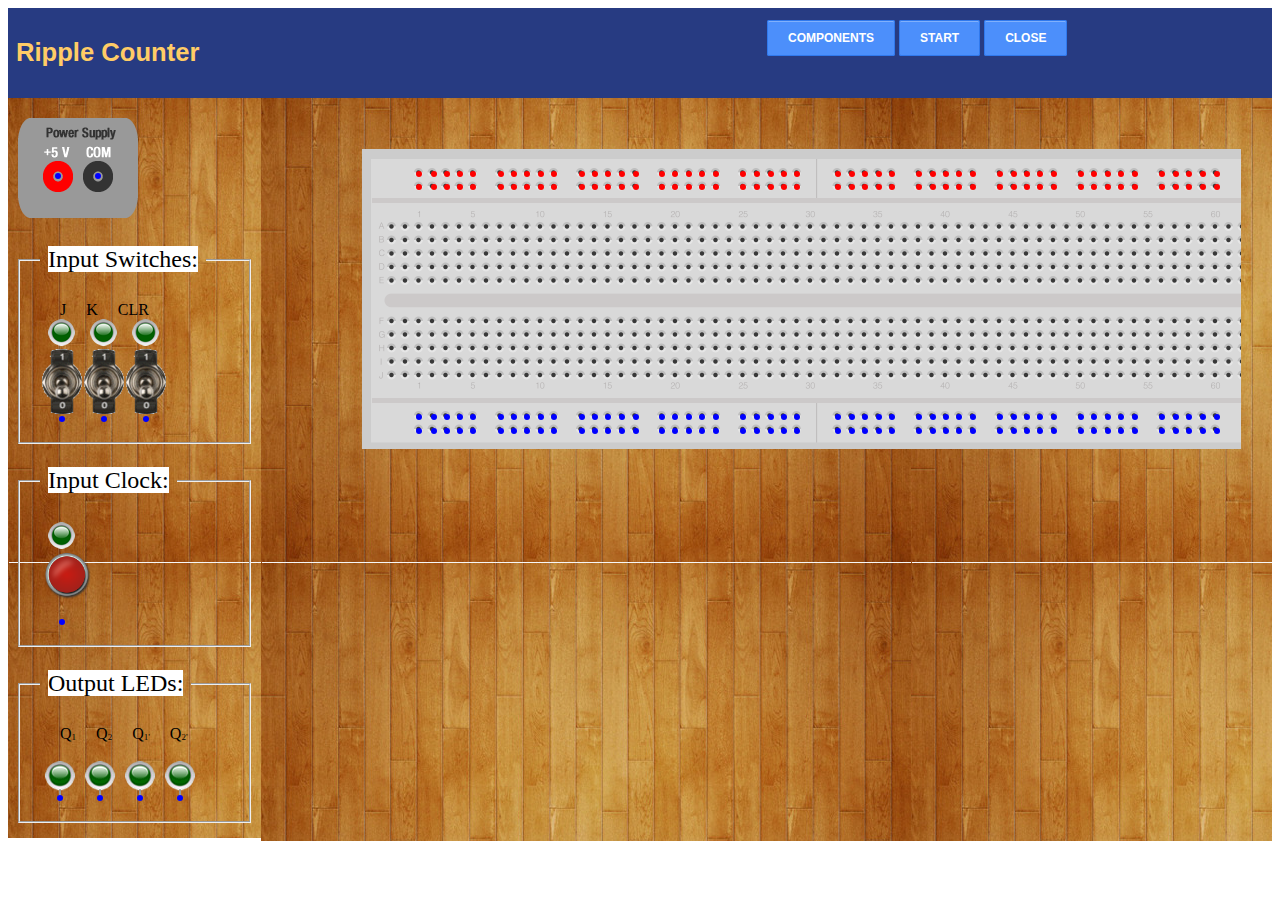
<file: simulation/index.html>
<!DOCTYPE html>
<html lang="en" xmlns="http://www.w3.org/1999/html">
<head>
    <meta charset="utf-8" />
    <title>Remote Triggered Digital System Laboratory - Circuit Builder</title>
    <link rel="stylesheet" href="css/ckt_gui_styles.css" type="text/css" />
    <link rel="stylesheet" href="css/ckt_comp_styles.css" type="text/css" />
    <link rel="Stylesheet" href="js/lib/jquery-ui/css/excite-bike/jquery-ui.css" type="text/css" />
    
    <script type="text/javascript" src="js/lib/jquery-latest.js"></script>
    <script type="text/javascript" src="js/lib/jquery-ui/js/jquery-ui-latest.js"></script>
    <script type="text/javascript" src="js/lib/jquery.jsPlumb-1.3.9-all-min.js"></script>
    <script src="js/cm_src/jquery.contextMenu.js" type="text/javascript"></script>
    
    <link href="js/cm_src/jquery.contextMenu.css" rel="stylesheet" type="text/css" />

    <script type="text/javascript" src="js/circuit_controller.js"></script>
    <script type="text/javascript" src="js/gui-gen.js"></script>
    <script type="text/javascript" src="js/jquery.cookie.js"></script>
    <script type="text/javascript" src="js/gui-control-ind.js"></script>
    
    <style type="text/css">
        div.inputContainer label.ui-button.ui-state-default, div.inputContainer label.ui-button.ui-state-active{
            background-color: transparent;
            background-image: none;
            border:none;
        }

        .guiMenuButtons .tooltiptext {
              visibility: hidden;
              width: 120px;
              background-color: black;
              color: #fff;
              text-align: center;
              border-radius: 6px;
              padding: 5px 0;

              /* Position the tooltip */
              position: absolute;
              z-index: 1;
            }

            .guiMenuButtons:hover .tooltiptext {
              visibility: visible;
        }

        .guiMenuButtons .tooltiptext1 {
              visibility: hidden;
              width: 120px;
              background-color: black;
              color: #fff;
              text-align: center;
              border-radius: 6px;
              padding: 5px 0;

              /* Position the tooltip */
              position: absolute;
              z-index: 1;
            }

            .guiMenuButtons:hover .tooltiptext1 {
              visibility: visible;
        }

        .guiMenuButtons .tooltiptext2 {
              visibility: hidden;
              width: 120px;
              background-color: black;
              color: #fff;
              text-align: center;
              border-radius: 6px;
              padding: 5px 0;

              /* Position the tooltip */
              position: absolute;
              z-index: 1;
            }

            .guiMenuButtons:hover .tooltiptext2 {
              visibility: visible;
        }
    </style>
</head>
<body onload="initial()">
    <header id="topHeader">
        <h1>Ripple Counter</h1>
        <aside id="buttonContainer">
            <a href="#" class="guiMenuButtons" id="componentsButton">Components<span class="tooltiptext">Select required IC from here</span></a>
            <a href="#" class="guiMenuButtons" id="startButton">Start<span class="tooltiptext1">Click to start the experiment</span></a>
            <a href="#" class="guiMenuButtons" id="closeButton">Close<span class="tooltiptext2">Click to close the experiment</span></a>
        </aside>
    </header>
    <noscript>
        <div>
            Your browser does not support JavaScript!<br />
            JavaScript is required to use this page properly.
        </div>
    </noscript>
    <div id="mainContainer">
        <div id="sideBar">
            <div id="supply_comp"></div>
            <fieldset class="compContainer">
                <legend><label style="font-size: 24px; background-color: white;">Input Switches:</label></legend>
                <ul>
                 <li>J<li>
                 <li>K<li>
                 <li>CLR<li>
                </ul><br>
                <div class="inputContainer" id="input1Container">
                    <img src="images/led0.png" alt="Indicator" class="indicator" />
                    <input type="checkbox" id="input1" /><label for="input1">Click To Change</label>
                </div>
                <div class="inputContainer" id="input2Container">
                    <img src="images/led0.png" alt="Indicator" class="indicator" />
                    <input type="checkbox" id="input2" /><label for="input2">Click To Change</label>
                </div>
                
                <div class="inputContainer" id="input4Container">
                    <img src="images/led0.png" alt="Indicator" class="indicator" />
                    <input type="checkbox" id="input4" /><label for="input4">Click To Change</label>
                </div>

            </fieldset>
            <fieldset class="compContainer">
            <legend><label style="font-size: 24px; background-color: white;">Input Clock:</label></legend>
             <div class="inputContainer" id="input5Container">
                    <img src="images/led0.png" alt="Indicator" class="indicator" />
                    <input type="checkbox" id="input5" /><label for="input5">Click To Change</label>
                </div>
            </fieldset>        
            <fieldset class="compContainer">
                <legend><label style="font-size: 24px; background-color: white;">Output LEDs:</label></legend>
                 <ul>
                 <li>Q<sub>1</sub><li>
                 <li>Q<sub>2</sub><li>
                 <li>Q<sub>1'</sub><li>
                 <li>Q<sub>2'</sub><li>
                </ul><br><br>
                <div class="outputContainer">
                    <div id="output_sum_comp"></div>
                    <div id="output_cout_comp"></div>
                    <div id="output_cout_comp2"></div>
                    <div id="output_cout_comp3"></div>
                </div>
            </fieldset>
        </div>
        <div id="cktBodyContainer">
            <div id="cktBody">
                
                <div class="circuitElement" id="ic_7432_comp">IC 7473</div>
                <!--<div class="circuitElement" id="ic_7408_comp">IC 7408</div>
                <div class="circuitElement" id="ic_7404_comp">IC 7473</div>-->
            </div>
        </div>
    </div>
    <div id="componentsDialog" title="Select Components">
        <p>Drag and Drop the Components to the Circuit Drawing Area.</p>
        <ul id="componentList">
            <!--<li id="ic_7408"><img src="images/ckt_el/chip_7476.png" /></li>-->
            <li id="ic_7432"><img src="images/ckt_el/chip_7473.png" /></li>
            <!--<li id="ic_7404"><img src="images/ckt_el/chip_7476.png" /></li>-->
        </ul>
    </div>
    <div id="helpDialog" title="Help">
        <p>Click on "COMPONENTS" button to display component List.</p>
        <p>Drag and Drop Component you want to circuit drawing Area.</p>
        <p>Now to make connection Drag from one end point to another end point.</p>
        <p>To delete any component, right click on it and select remove. To remove connection double click on it.</p>
    </div>
    <div id="modDialog" title="Processing..."></div>
<script src="../assets/js/iframeResize.js"></script></body>

<script>
    function initial()
    {
        alert("Please select the component button to select required IC's to make the connection");
    }
</script>
</html>
</file>
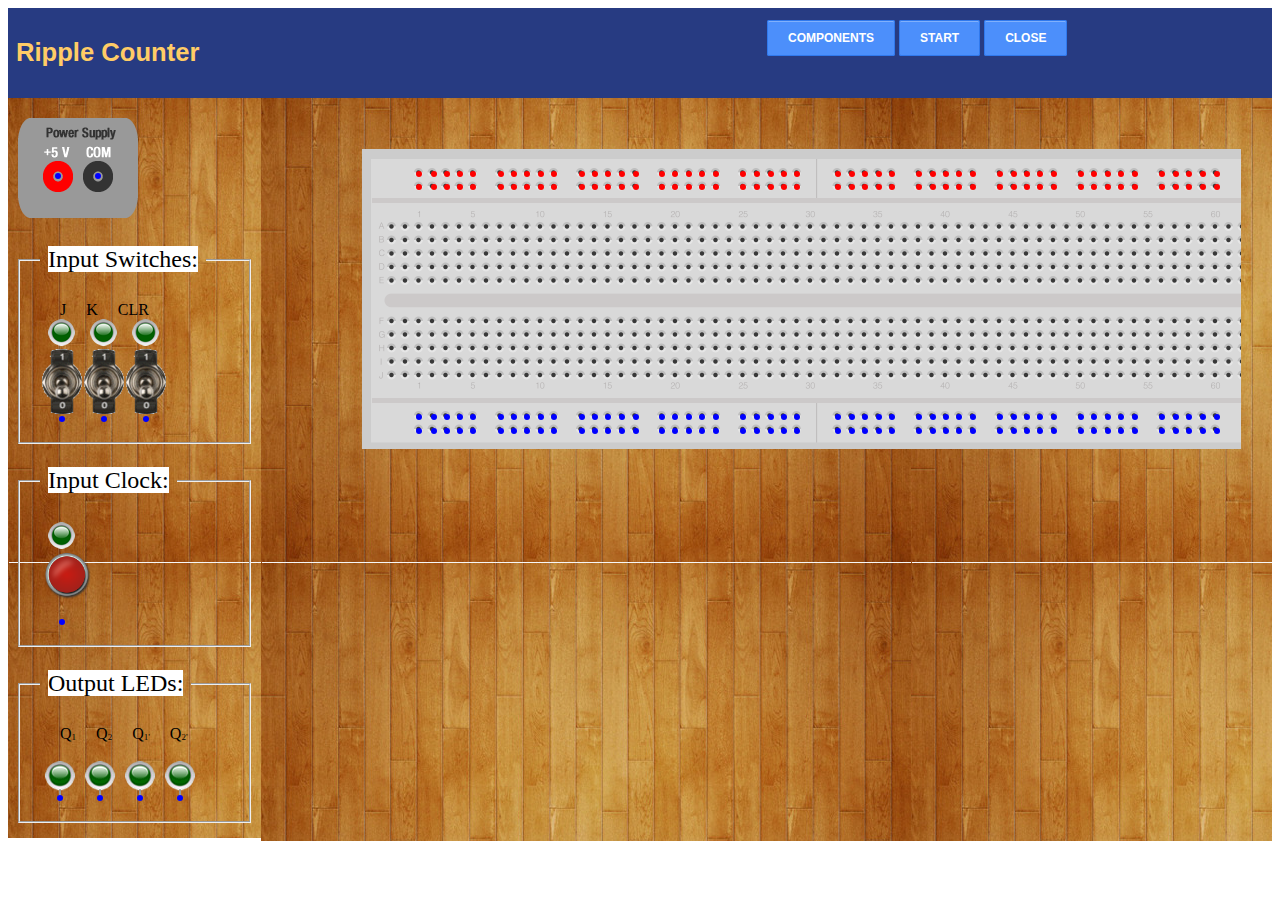
<file: experiment/simulation/index.html>
<!DOCTYPE html>
<html lang="en" xmlns="http://www.w3.org/1999/html">
<head>
    <meta charset="utf-8" />
    <title>Remote Triggered Digital System Laboratory - Circuit Builder</title>
    <link rel="stylesheet" href="css/ckt_gui_styles.css" type="text/css" />
    <link rel="stylesheet" href="css/ckt_comp_styles.css" type="text/css" />
    <link rel="Stylesheet" href="js/lib/jquery-ui/css/excite-bike/jquery-ui.css" type="text/css" />
    
    <script type="text/javascript" src="js/lib/jquery-latest.js"></script>
    <script type="text/javascript" src="js/lib/jquery-ui/js/jquery-ui-latest.js"></script>
    <script type="text/javascript" src="js/lib/jquery.jsPlumb-1.3.9-all-min.js"></script>
    <script src="js/cm_src/jquery.contextMenu.js" type="text/javascript"></script>
    
    <link href="js/cm_src/jquery.contextMenu.css" rel="stylesheet" type="text/css" />

    <script type="text/javascript" src="js/circuit_controller.js"></script>
    <script type="text/javascript" src="js/gui-gen.js"></script>
    <script type="text/javascript" src="js/jquery.cookie.js"></script>
    <script type="text/javascript" src="js/gui-control-ind.js"></script>
    
    <style type="text/css">
        div.inputContainer label.ui-button.ui-state-default, div.inputContainer label.ui-button.ui-state-active{
            background-color: transparent;
            background-image: none;
            border:none;
        }

        .guiMenuButtons .tooltiptext {
              visibility: hidden;
              width: 120px;
              background-color: black;
              color: #fff;
              text-align: center;
              border-radius: 6px;
              padding: 5px 0;

              /* Position the tooltip */
              position: absolute;
              z-index: 1;
            }

            .guiMenuButtons:hover .tooltiptext {
              visibility: visible;
        }

        .guiMenuButtons .tooltiptext1 {
              visibility: hidden;
              width: 120px;
              background-color: black;
              color: #fff;
              text-align: center;
              border-radius: 6px;
              padding: 5px 0;

              /* Position the tooltip */
              position: absolute;
              z-index: 1;
            }

            .guiMenuButtons:hover .tooltiptext1 {
              visibility: visible;
        }

        .guiMenuButtons .tooltiptext2 {
              visibility: hidden;
              width: 120px;
              background-color: black;
              color: #fff;
              text-align: center;
              border-radius: 6px;
              padding: 5px 0;

              /* Position the tooltip */
              position: absolute;
              z-index: 1;
            }

            .guiMenuButtons:hover .tooltiptext2 {
              visibility: visible;
        }
    </style>
</head>
<body onload="initial()">
    <header id="topHeader">
        <h1>Ripple Counter</h1>
        <aside id="buttonContainer">
            <a href="#" class="guiMenuButtons" id="componentsButton">Components<span class="tooltiptext">Select required IC from here</span></a>
            <a href="#" class="guiMenuButtons" id="startButton">Start<span class="tooltiptext1">Click to start the experiment</span></a>
            <a href="#" class="guiMenuButtons" id="closeButton">Close<span class="tooltiptext2">Click to close the experiment</span></a>
        </aside>
    </header>
    <noscript>
        <div>
            Your browser does not support JavaScript!<br />
            JavaScript is required to use this page properly.
        </div>
    </noscript>
    <div id="mainContainer">
        <div id="sideBar">
            <div id="supply_comp"></div>
            <fieldset class="compContainer">
                <legend><label style="font-size: 24px; background-color: white;">Input Switches:</label></legend>
                <ul>
                 <li>J<li>
                 <li>K<li>
                 <li>CLR<li>
                </ul><br>
                <div class="inputContainer" id="input1Container">
                    <img src="images/led0.png" alt="Indicator" class="indicator" />
                    <input type="checkbox" id="input1" /><label for="input1">Click To Change</label>
                </div>
                <div class="inputContainer" id="input2Container">
                    <img src="images/led0.png" alt="Indicator" class="indicator" />
                    <input type="checkbox" id="input2" /><label for="input2">Click To Change</label>
                </div>
                
                <div class="inputContainer" id="input4Container">
                    <img src="images/led0.png" alt="Indicator" class="indicator" />
                    <input type="checkbox" id="input4" /><label for="input4">Click To Change</label>
                </div>

            </fieldset>
            <fieldset class="compContainer">
            <legend><label style="font-size: 24px; background-color: white;">Input Clock:</label></legend>
             <div class="inputContainer" id="input5Container">
                    <img src="images/led0.png" alt="Indicator" class="indicator" />
                    <input type="checkbox" id="input5" /><label for="input5">Click To Change</label>
                </div>
            </fieldset>        
            <fieldset class="compContainer">
                <legend><label style="font-size: 24px; background-color: white;">Output LEDs:</label></legend>
                 <ul>
                 <li>Q<sub>1</sub><li>
                 <li>Q<sub>2</sub><li>
                 <li>Q<sub>1'</sub><li>
                 <li>Q<sub>2'</sub><li>
                </ul><br><br>
                <div class="outputContainer">
                    <div id="output_sum_comp"></div>
                    <div id="output_cout_comp"></div>
                    <div id="output_cout_comp2"></div>
                    <div id="output_cout_comp3"></div>
                </div>
            </fieldset>
        </div>
        <div id="cktBodyContainer">
            <div id="cktBody">
                
                <div class="circuitElement" id="ic_7432_comp">IC 7473</div>
                <!--<div class="circuitElement" id="ic_7408_comp">IC 7408</div>
                <div class="circuitElement" id="ic_7404_comp">IC 7473</div>-->
            </div>
        </div>
    </div>
    <div id="componentsDialog" title="Select Components">
        <p>Drag and Drop the Components to the Circuit Drawing Area.</p>
        <ul id="componentList">
            <!--<li id="ic_7408"><img src="images/ckt_el/chip_7476.png" /></li>-->
            <li id="ic_7432"><img src="images/ckt_el/chip_7473.png" /></li>
            <!--<li id="ic_7404"><img src="images/ckt_el/chip_7476.png" /></li>-->
        </ul>
    </div>
    <div id="helpDialog" title="Help">
        <p>Click on "COMPONENTS" button to display component List.</p>
        <p>Drag and Drop Component you want to circuit drawing Area.</p>
        <p>Now to make connection Drag from one end point to another end point.</p>
        <p>To delete any component, right click on it and select remove. To remove connection double click on it.</p>
    </div>
    <div id="modDialog" title="Processing..."></div>
</body>

<script>
    function initial()
    {
        alert("Please select the component button to select required IC's to make the connection");
    }
</script>
</html>
</file>
<file: simulation/css/ckt_gui_styles.css>
#topHeader{
    width: 100%;
    height: 90px;
    background: #273B82;
}

#topHeader h1{
    float:left;
    font-family: Verdana, Geneva, sans-serif;
    font-size: 16px;
    font-size: 1.6rem;
    color:#FFCC66;
    margin: 30px 0 0 8px;
}

#buttonContainer{
    float: right;
    margin: 20px 5px 0 0;
    width: 500px;
}

#buttonContainer a.guiMenuButtons{
   
    color: white;
    background: #4C8FFB;
    border: 1px #3079ED solid;
    box-shadow: inset 0 1px 0 #80B0FB;
    padding: 10px 20px;
    border-radius: 2px;
    font-weight: bold;
    font-size: 9pt;
    outline: none;
    text-decoration: none;
    text-transform: uppercase;
    font-family: Arial, Helvetica, sans-serif;

}


#buttonContainer a.guiMenuButtons:hover 
{
    border: 1px #2F5BB7 solid;
    box-shadow: 0 1px 1px #EAEAEA, inset 0 1px 0 
}

#cktInput{
    display: none;
    text-align: center;
    padding: 20px 0 10px 0;
}

table#inputTable{
    margin-left:auto;
    margin-right:auto;
}

div.inputButtonsRow{
    margin:10px 0 0 0;;
}

#mainContainer{
}

#sideBar{
    float:left;
    width:20%;
    min-height: 550px;
    /*background-color: rgb(255, 255, 102);*/
    background-image: url("../images/desk.jpg");
    /*background: #80B5C8;**/
    position: relative;
}

.compContainer{
    padding: 20px;
    border: 2px groove threedface;
    margin:0 10px 0 10px;
    margin-bottom: 15px;
    position: relative;
}

.compContainer legend{
    padding: 8px;
}

#cktBodyContainer{
   float: left;
   width:80%;
   height: 743px;
   position: relative;
   border:none;
   background-image: url("../images/desk.jpg");
}


#cktBody{
	font-size:9px;
	font-size:0.9rem;
    width: 852px;
    padding: 0 13.5px 0 13.5px;
    height:586px;
    margin:5% 10% 0 10%;
    /*min-height: 550px;*/
    overflow: hidden;
    position: relative;
    /*background: url('../images/ckt_el/breadboard_bg.png');*/
    background: url('../images/ckt_el/mainscr.jpg');
    background-repeat: no-repeat;
    /*border:1px solid gray;*/
    height: -webkit-fill-available;
}

noscript div{
    color:red;
    text-align: center;
}

.error{
    color:red;
}

p#progressInfo{
    /*display: none;*/
    padding:20px;
}

#componentsDialog, #helpDialog, #hdiv{
    display: none;
}

#componentsDialog{
	max-height:400px;
}
ul#componentList li{
    background: #F8EAB3;
    padding: 5px;
    margin-top: 5px;
    cursor: pointer;
    text-align: center;
}

#inputTable{
    margin:auto;
}

#inputTable tbody tr td{
    vertical-align:middle;
    text-align: center;
}

#inputTable thead tr th{
    text-align: center;
}


div.inputButtonsRow{
    text-align: center;
    margin:10px 0 0 0;
}

img.indicator{
}

._jsPlumb_connector { z-index:400; }
._jsPlumb_endpoint { z-index:500; }

div.circuitElement{
    opacity:0.7;
    filter:alpha(opacity=70);
    /*z-index:20;*/
    position:absolute;
    display: none;
}
div.circuitElement:hover{
    opacity:1;
    filter:alpha(opacity=100);
}

#modDialog{
    text-align: center;
}

#progressInfo{
    text-align: center;
}

#outputContainer{
    position: relative;;
}

sub { vertical-align:text-bottom; font-size:75%; }
sup { vertical-align:text-top; font-size:75%; }
</file>
<file: simulation/css/ckt_comp_styles.css>
#ic_7432_comp{
    width:96px;
    height: 45px;
    line-height: 45px;
    font-size: 10px;
    text-align: center;
    background: url('../images/ckt_el/chip_14pin.png') top center  no-repeat;
    color:white;
}

#ic_7402_comp{
    width:96px;
    height: 45px;
    line-height: 45px;
    font-size: 10px;
    text-align: center;
    background: url('../images/ckt_el/chip_14pin.png') top center  no-repeat;
    color:white;
}


#ic_7404_comp{
    width:96px;
    height: 45px;
    line-height: 45px;
    font-size: 10px;
    text-align: center;
    background: url('../images/ckt_el/chip_7476.png') top center  no-repeat;
    color:white;
}

#supply_comp{
    margin:20px 0px 20px 10px;
    width:120px;
    height: 100px;
    line-height: 100px;
    text-align: center;
    background: url('../images/ckt_el/supply.png') top center  no-repeat;
}
#ic_7408_comp{
    width:96px;
    height: 45px;
    line-height: 45px;
    font-size: 10px;
    text-align: center;
    background: url('../images/ckt_el/chip_14pin.png') top center  no-repeat;
    color:white;
}

#output_cout_comp{
    width:40px;
    height: 40px;
    background: url('../images/ckt_el/light_off.png') top center  no-repeat;
    float:left;
}

#output_sum_comp{
    width:40px;
    height: 40px;
    background: url('../images/ckt_el/light_off.png') top center  no-repeat;
    float:left;
}
#output_cout_comp2{
    width:40px;
    height: 40px;
    background: url('../images/ckt_el/light_off.png') top center  no-repeat;
    float:left;
}

#output_cout_comp3{
    width:40px;
    height: 40px;
    background: url('../images/ckt_el/light_off.png') top center  no-repeat;
    float:left;
}


img.sled_on, img.cled_on{
    display: none;
}

.ui-button .ui-icon.custom-switch-icon {
    background: url('../images/ckt_el/switch0.png') top center  no-repeat;
    width:40px;
    height: 65px;
    left:20%;
    top:2%;
}

.ui-button .ui-icon.custom-switch-icon-on {
    background: url('../images/ckt_el/switch1.png') top center  no-repeat;
    width:40px;
    height: 65px;
    left:20%;
    top:2%;
}

.ui-button .ui-icon.custom-switch-icon1 {
    background: url('../images/switchoffnew.png') top center  no-repeat;
    background-size:80%;
    width:60px;
    height: 65px;
    left:10%;
    top:2%;
}

.ui-button .ui-icon.custom-switch-icon-on1 {
    background: url('../images/switchonnew.png') top center  no-repeat;
    background-size:80%;
    width:60px;
    height: 65px;
    left:10%;
    top:2%;
}


.inputContainer{
    /*text-align: center;*/
    /*background: url('../images/ckt_el/led_on2.png') top center  no-repeat;*/
    width:40px;
    height: 103px;
    float:left;
    margin-left: 2px;
    position: relative;
}

img.indicator{
    display:block;
    margin-left: 15%;
    margin-bottom: 10px;
}


ul{
  	list-style-type: none;
    margin: 0;
    padding: 0;
  }
  
  li{
  display:inline;
  float: left;
  padding-left:20px;
  }
  
  sub{
  font-size:9px;
  }
</file>
<file: experiment/simulation/css/ckt_gui_styles.css>
#topHeader{
    width: 100%;
    height: 90px;
    background: #273B82;
}

#topHeader h1{
    float:left;
    font-family: Verdana, Geneva, sans-serif;
    font-size: 16px;
    font-size: 1.6rem;
    color:#FFCC66;
    margin: 30px 0 0 8px;
}

#buttonContainer{
    float: right;
    margin: 20px 5px 0 0;
    width: 500px;
}

#buttonContainer a.guiMenuButtons{
   
    color: white;
    background: #4C8FFB;
    border: 1px #3079ED solid;
    box-shadow: inset 0 1px 0 #80B0FB;
    padding: 10px 20px;
    border-radius: 2px;
    font-weight: bold;
    font-size: 9pt;
    outline: none;
    text-decoration: none;
    text-transform: uppercase;
    font-family: Arial, Helvetica, sans-serif;

}


#buttonContainer a.guiMenuButtons:hover 
{
    border: 1px #2F5BB7 solid;
    box-shadow: 0 1px 1px #EAEAEA, inset 0 1px 0 
}

#cktInput{
    display: none;
    text-align: center;
    padding: 20px 0 10px 0;
}

table#inputTable{
    margin-left:auto;
    margin-right:auto;
}

div.inputButtonsRow{
    margin:10px 0 0 0;;
}

#mainContainer{
}

#sideBar{
    float:left;
    width:20%;
    min-height: 550px;
    /*background-color: rgb(255, 255, 102);*/
    background-image: url("../images/desk.jpg");
    /*background: #80B5C8;**/
    position: relative;
}

.compContainer{
    padding: 20px;
    border: 2px groove threedface;
    margin:0 10px 0 10px;
    margin-bottom: 15px;
    position: relative;
}

.compContainer legend{
    padding: 8px;
}

#cktBodyContainer{
   float: left;
   width:80%;
   height: 743px;
   position: relative;
   border:none;
   background-image: url("../images/desk.jpg");
}


#cktBody{
	font-size:9px;
	font-size:0.9rem;
    width: 852px;
    padding: 0 13.5px 0 13.5px;
    height:586px;
    margin:5% 10% 0 10%;
    /*min-height: 550px;*/
    overflow: hidden;
    position: relative;
    /*background: url('../images/ckt_el/breadboard_bg.png');*/
    background: url('../images/ckt_el/mainscr.jpg');
    background-repeat: no-repeat;
    /*border:1px solid gray;*/
    height: -webkit-fill-available;
}

noscript div{
    color:red;
    text-align: center;
}

.error{
    color:red;
}

p#progressInfo{
    /*display: none;*/
    padding:20px;
}

#componentsDialog, #helpDialog, #hdiv{
    display: none;
}

#componentsDialog{
	max-height:400px;
}
ul#componentList li{
    background: #F8EAB3;
    padding: 5px;
    margin-top: 5px;
    cursor: pointer;
    text-align: center;
}

#inputTable{
    margin:auto;
}

#inputTable tbody tr td{
    vertical-align:middle;
    text-align: center;
}

#inputTable thead tr th{
    text-align: center;
}


div.inputButtonsRow{
    text-align: center;
    margin:10px 0 0 0;
}

img.indicator{
}

._jsPlumb_connector { z-index:400; }
._jsPlumb_endpoint { z-index:500; }

div.circuitElement{
    opacity:0.7;
    filter:alpha(opacity=70);
    /*z-index:20;*/
    position:absolute;
    display: none;
}
div.circuitElement:hover{
    opacity:1;
    filter:alpha(opacity=100);
}

#modDialog{
    text-align: center;
}

#progressInfo{
    text-align: center;
}

#outputContainer{
    position: relative;;
}

sub { vertical-align:text-bottom; font-size:75%; }
sup { vertical-align:text-top; font-size:75%; }
</file>
<file: experiment/simulation/css/ckt_comp_styles.css>
#ic_7432_comp{
    width:96px;
    height: 45px;
    line-height: 45px;
    font-size: 10px;
    text-align: center;
    background: url('../images/ckt_el/chip_14pin.png') top center  no-repeat;
    color:white;
}

#ic_7402_comp{
    width:96px;
    height: 45px;
    line-height: 45px;
    font-size: 10px;
    text-align: center;
    background: url('../images/ckt_el/chip_14pin.png') top center  no-repeat;
    color:white;
}


#ic_7404_comp{
    width:96px;
    height: 45px;
    line-height: 45px;
    font-size: 10px;
    text-align: center;
    background: url('../images/ckt_el/chip_7476.png') top center  no-repeat;
    color:white;
}

#supply_comp{
    margin:20px 0px 20px 10px;
    width:120px;
    height: 100px;
    line-height: 100px;
    text-align: center;
    background: url('../images/ckt_el/supply.png') top center  no-repeat;
}
#ic_7408_comp{
    width:96px;
    height: 45px;
    line-height: 45px;
    font-size: 10px;
    text-align: center;
    background: url('../images/ckt_el/chip_14pin.png') top center  no-repeat;
    color:white;
}

#output_cout_comp{
    width:40px;
    height: 40px;
    background: url('../images/ckt_el/light_off.png') top center  no-repeat;
    float:left;
}

#output_sum_comp{
    width:40px;
    height: 40px;
    background: url('../images/ckt_el/light_off.png') top center  no-repeat;
    float:left;
}
#output_cout_comp2{
    width:40px;
    height: 40px;
    background: url('../images/ckt_el/light_off.png') top center  no-repeat;
    float:left;
}

#output_cout_comp3{
    width:40px;
    height: 40px;
    background: url('../images/ckt_el/light_off.png') top center  no-repeat;
    float:left;
}


img.sled_on, img.cled_on{
    display: none;
}

.ui-button .ui-icon.custom-switch-icon {
    background: url('../images/ckt_el/switch0.png') top center  no-repeat;
    width:40px;
    height: 65px;
    left:20%;
    top:2%;
}

.ui-button .ui-icon.custom-switch-icon-on {
    background: url('../images/ckt_el/switch1.png') top center  no-repeat;
    width:40px;
    height: 65px;
    left:20%;
    top:2%;
}

.ui-button .ui-icon.custom-switch-icon1 {
    background: url('../images/switchoffnew.png') top center  no-repeat;
    background-size:80%;
    width:60px;
    height: 65px;
    left:10%;
    top:2%;
}

.ui-button .ui-icon.custom-switch-icon-on1 {
    background: url('../images/switchonnew.png') top center  no-repeat;
    background-size:80%;
    width:60px;
    height: 65px;
    left:10%;
    top:2%;
}


.inputContainer{
    /*text-align: center;*/
    /*background: url('../images/ckt_el/led_on2.png') top center  no-repeat;*/
    width:40px;
    height: 103px;
    float:left;
    margin-left: 2px;
    position: relative;
}

img.indicator{
    display:block;
    margin-left: 15%;
    margin-bottom: 10px;
}


ul{
  	list-style-type: none;
    margin: 0;
    padding: 0;
  }
  
  li{
  display:inline;
  float: left;
  padding-left:20px;
  }
  
  sub{
  font-size:9px;
  }
</file>
